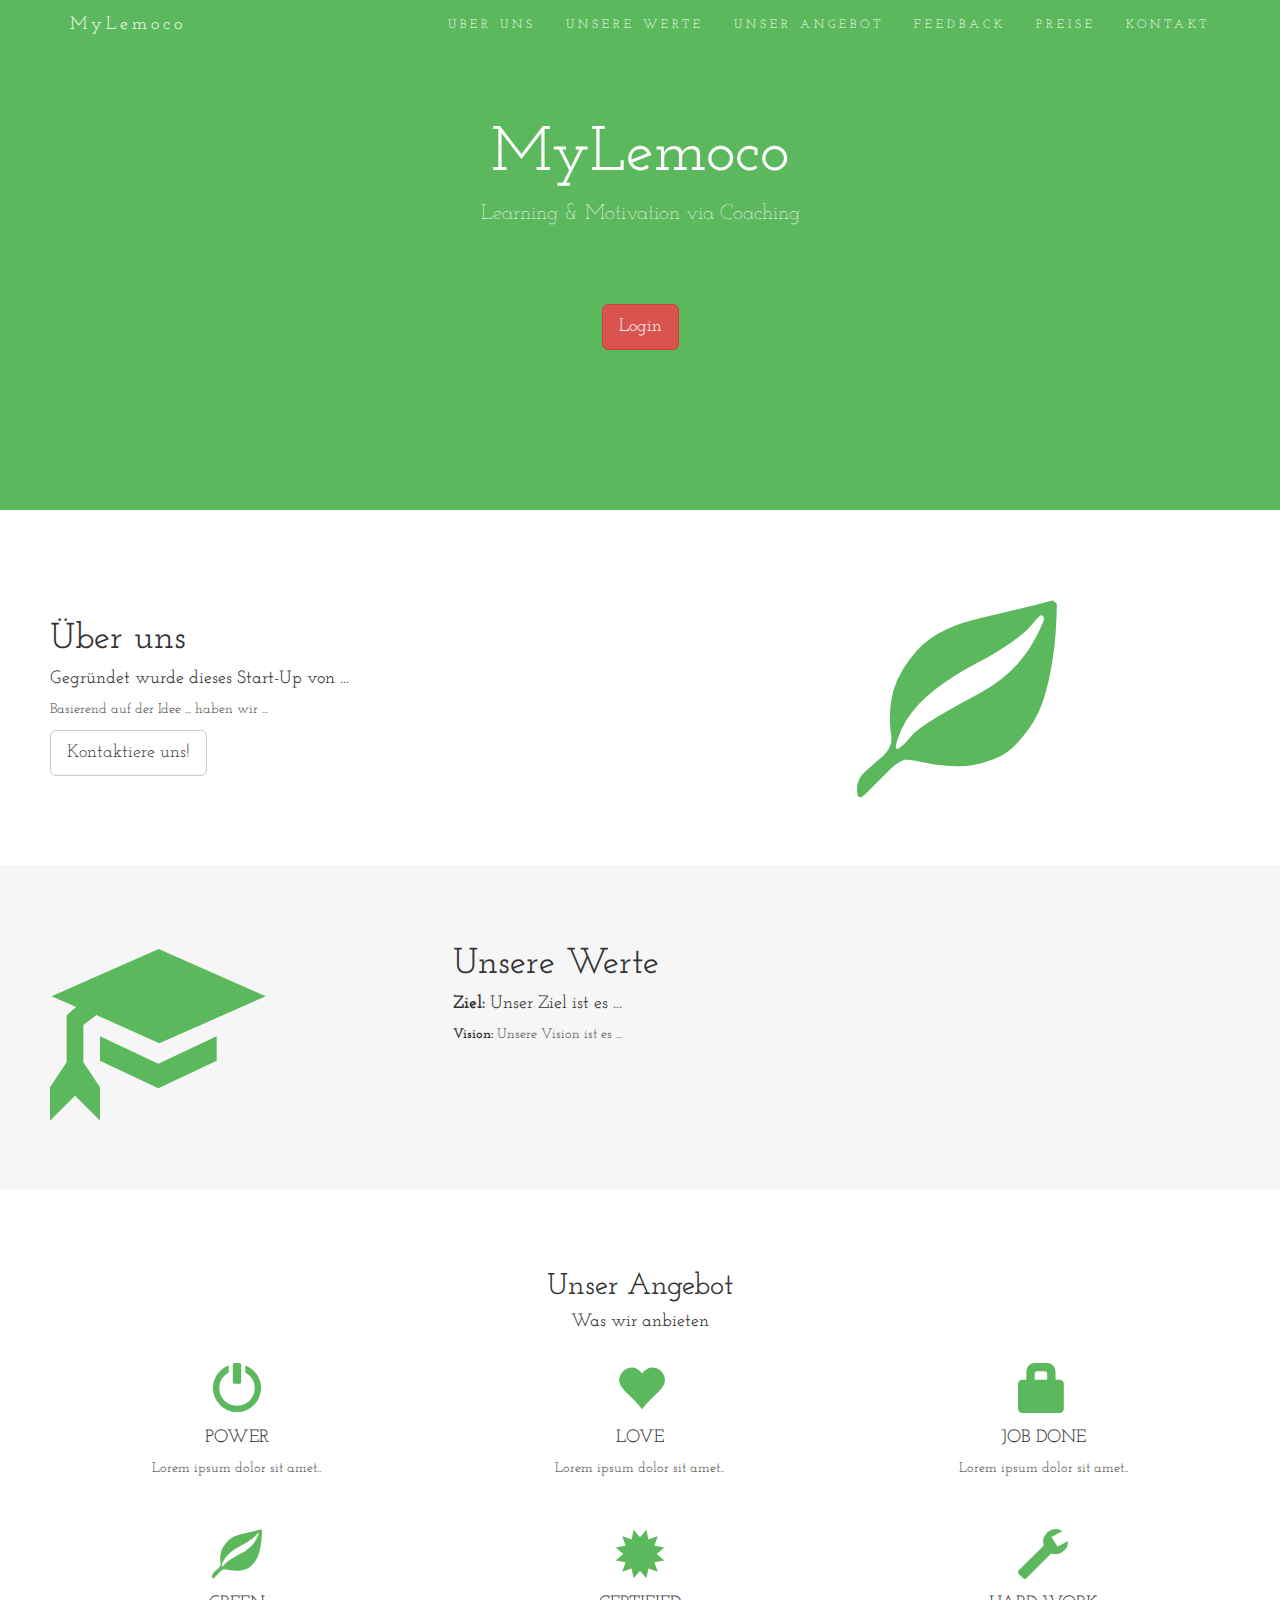
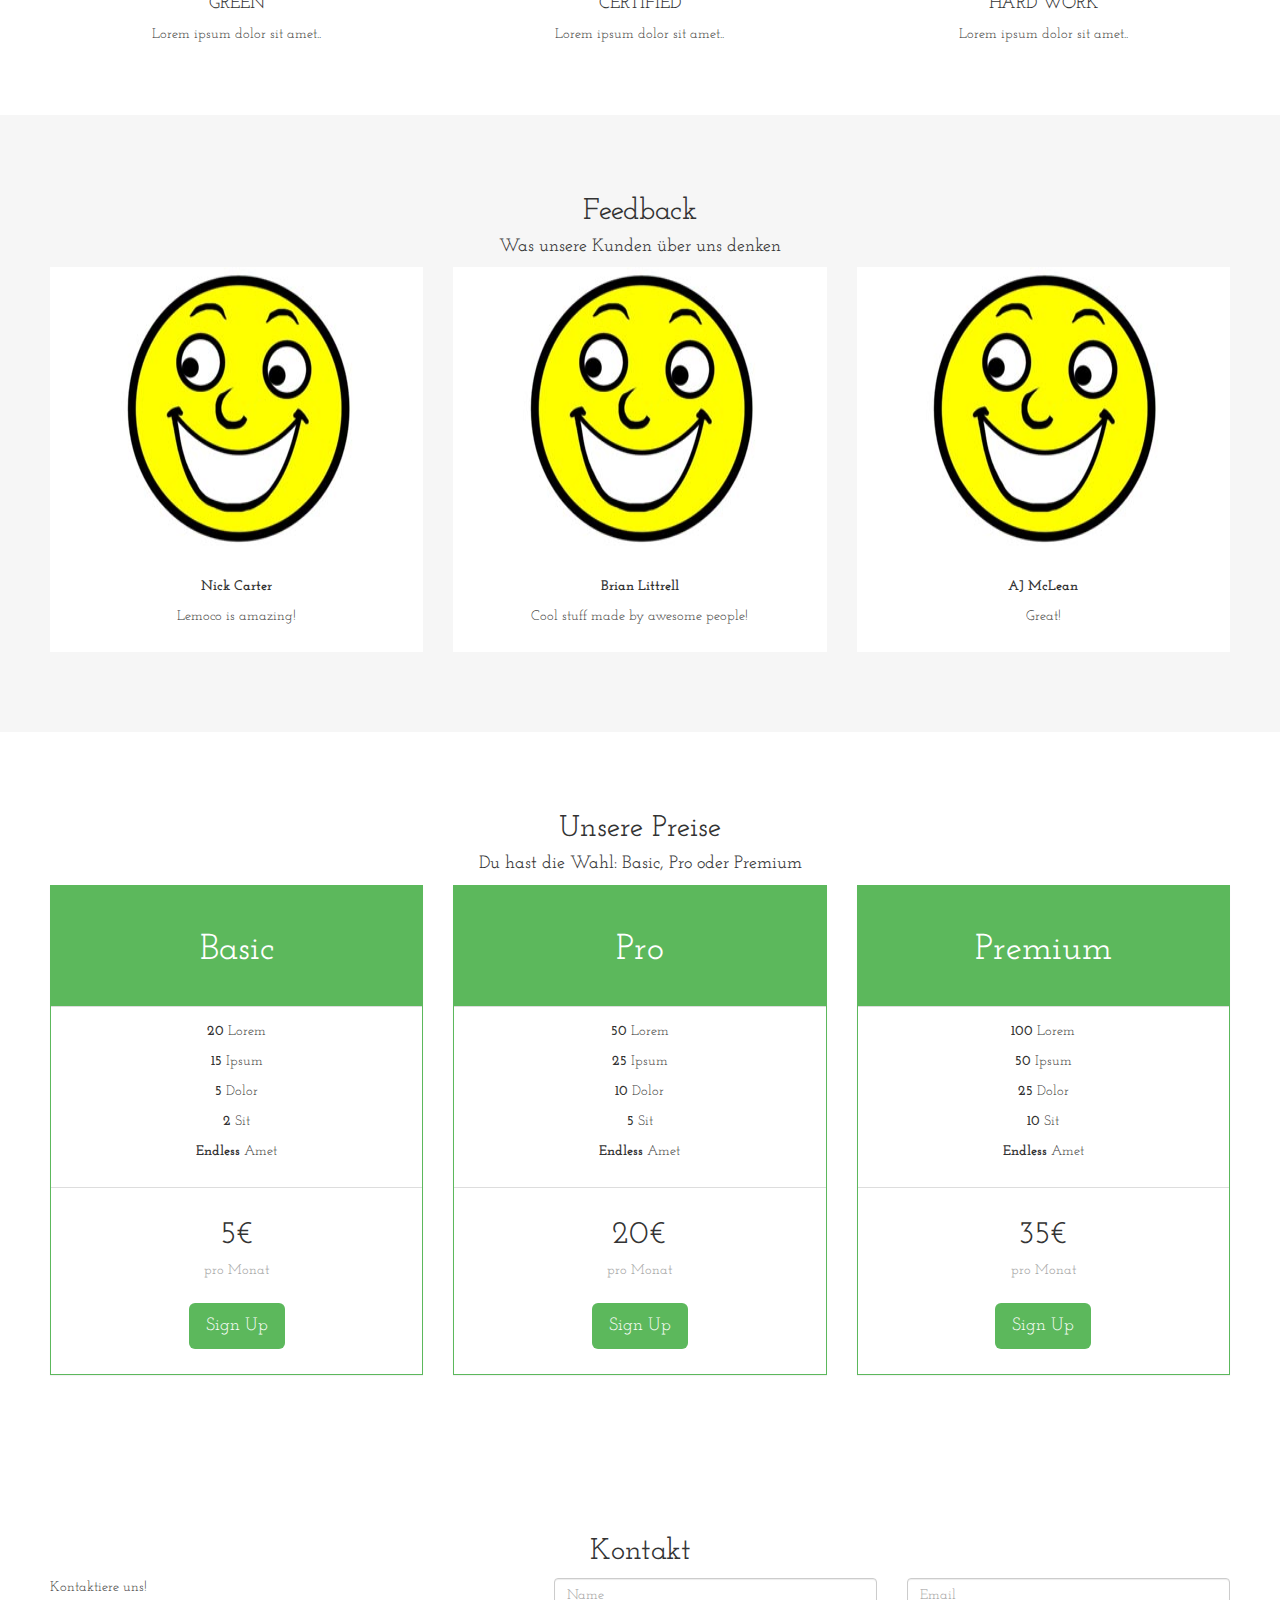
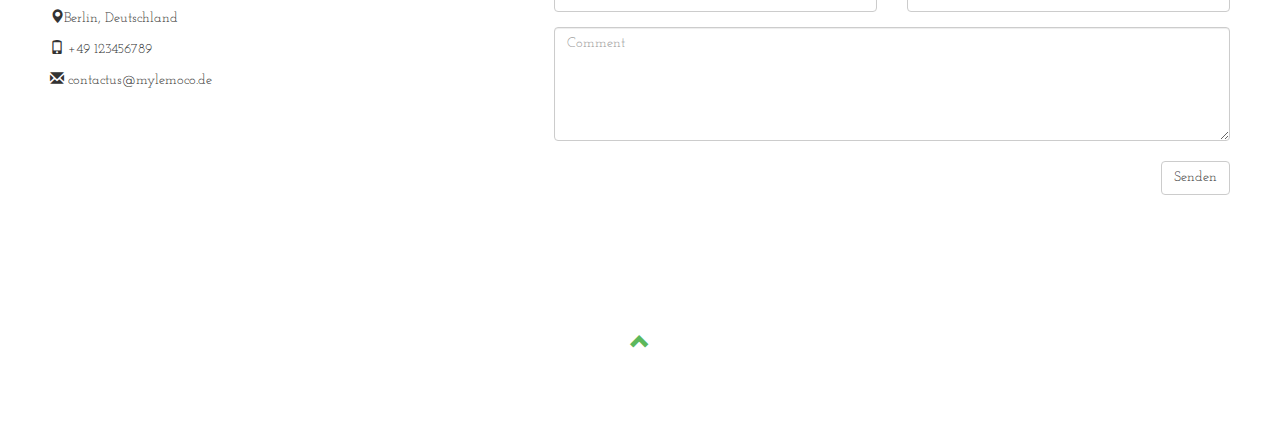
<file: template2/index.html>
<!DOCTYPE html>
<html lang="de">

<head>
  <title>MyLemoco</title>
  <meta charset="UTF-8">
  <meta name="viewport" content="width=device-width, initial-scale=1">
  <link rel="stylesheet" href="https://maxcdn.bootstrapcdn.com/bootstrap/3.3.6/css/bootstrap.min.css">
  <link href='https://fonts.googleapis.com/css?family=Josefin+Slab:400,700,300,600' rel='stylesheet' type='text/css'>
  <link rel="stylesheet" type="text/css" href="css/style.css">
</head>

<body id="myPage" data-spy="scroll" data-target=".navbar" data-offset="60">
  <!-- Navigationbar-->
  <nav class="navbar navbar-default navbar-fixed-top">
    <div class="container">
      <div class="navbar-header">
        <button type="button" class="navbar-toggle" data-toggle="collapse" data-target="#myNavbar">
          <span class="icon-bar"></span>
          <span class="icon-bar"></span>
          <span class="icon-bar"></span>
        </button>
        <a href="#" class="navbar-brand">MyLemoco</a>
      </div>
      <div class="collapse navbar-collapse" id="myNavbar">
        <ul class="nav navbar-nav navbar-right">
          <li><a href="#ueber_uns">ÜBER UNS</a></li>
          <li><a href="#unsere_werte">UNSERE WERTE</a></li>
          <li><a href="#unser_angebot">UNSER ANGEBOT</a></li>
          <li><a href="#feedback">FEEDBACK</a></li>
          <li><a href="#preise">PREISE</a></li>
          <li><a href="#kontakt">KONTAKT</a></li>
        </ul>
      </div>
    </div>
  </nav>


  <div class="jumbotron text-center">
    <h1 id="lemoco" style="color: white;">MyLemoco</h1>
    <p style="color: white;">Learning & Motivation via Coaching</p>

    <!-- Modal Container BEGIN-->
    <div class="container-fluid">
      <button type="button" class="btn btn-danger btn-lg" id="myBtn">Login</button>
      <!-- Modal -->
      <div class="modal fade" id="myModal" role="dialog">
        <div class="modal-dialog">

          <!-- Modal content-->
          <div class="modal-content">
            <div class="modal-header" style="padding:35px 50px;">
              <button type="button" class="close" data-dismiss="modal">&times;</button>
              <h4 id="modal-h4"><span class="glyphicon glyphicon-lock"></span> Login</h4>
            </div>
            <div class="modal-body" style="padding:40px 50px;">
              <form role="form">
                <div class="form-group">
                  <label for="usrname"><span class="glyphicon glyphicon-user"></span> Username</label>
                  <input type="text" class="form-control" id="usrname" placeholder="Enter email">
                </div>
                <div class="form-group">
                  <label for="psw"><span class="glyphicon glyphicon-eye-open"></span> Password</label>
                  <input type="text" class="form-control" id="psw" placeholder="Enter password">
                </div>
                <div class="checkbox">
                  <label>
                    <input type="checkbox" value="" checked>Remember me</label>
                </div>
                <button type="submit" class="btn btn-success btn-block"><span class="glyphicon glyphicon-off"></span> Login</button>
              </form>
            </div>
            <div class="modal-footer">
              <button type="submit" class="btn btn-danger btn-default pull-left" data-dismiss="modal"><span class="glyphicon glyphicon-remove"></span> Cancel</button>
              <p>Not a member? <a href="#">Sign Up</a></p>
              <p>Forgot <a href="#">Password?</a></p>
            </div>
          </div>
        </div>
      </div>
    </div>
    <!-- Modal Container END-->
  </div>

  <!-- Über uns-->
  <div id="ueber_uns" class="container-fluid">
    <div class="row">
      <div class="col-sm-8">
        <h1>Über uns</h1>
        <h4>Gegründet wurde dieses Start-Up von ...</h4>
        <p>Basierend auf der Idee ... haben wir ...</p>
        <button class="btn btn-default btn-lg">Kontaktiere uns!</button>
      </div>
      <div class="col-sm-4">
        <span class="glyphicon glyphicon-leaf logo"></span>
      </div>
    </div>
  </div>

  <!-- Unsere Werte-->
  <div id="unsere_werte" class="container-fluid bg-grey">
    <div class="row">
      <div class="col-sm-4">
        <span class="glyphicon glyphicon-education logo"></span>
      </div>
      <div class="col-sm-8">
        <h1>Unsere Werte</h1>
        <h4><strong>Ziel:</strong> Unser Ziel ist es ...</h4>
        <p><strong>Vision:</strong> Unsere Vision ist es ...</p>
      </div>
    </div>
  </div>

  <!-- Unser Angebot-->
  <div id="unser_angebot" class="container-fluid text-center">
    <h2>Unser Angebot</h2>
    <h4>Was wir anbieten</h4>
    <br>
    <div class="row">
      <div class="col-sm-4">
        <span class="glyphicon glyphicon-off logo-small"></span>
        <h4>POWER</h4>
        <p>Lorem ipsum dolor sit amet..</p>
      </div>
      <div class="col-sm-4">
        <span class="glyphicon glyphicon-heart logo-small"></span>
        <h4>LOVE</h4>
        <p>Lorem ipsum dolor sit amet..</p>
      </div>
      <div class="col-sm-4">
        <span class="glyphicon glyphicon-lock logo-small"></span>
        <h4>JOB DONE</h4>
        <p>Lorem ipsum dolor sit amet..</p>
      </div>
    </div>
    <br>
    <br>
    <div class="row">
      <div class="col-sm-4">
        <span class="glyphicon glyphicon-leaf logo-small"></span>
        <h4>GREEN</h4>
        <p>Lorem ipsum dolor sit amet..</p>
      </div>
      <div class="col-sm-4">
        <span class="glyphicon glyphicon-certificate logo-small"></span>
        <h4>CERTIFIED</h4>
        <p>Lorem ipsum dolor sit amet..</p>
      </div>
      <div class="col-sm-4">
        <span class="glyphicon glyphicon-wrench logo-small"></span>
        <h4>HARD WORK</h4>
        <p>Lorem ipsum dolor sit amet..</p>
      </div>
    </div>
  </div>

  <!-- Erfahrungsberichte-->
  <div id="feedback" class="container-fluid text-center bg-grey">
    <h2>Feedback</h2>
    <h4>Was unsere Kunden über uns denken</h4>
    <div class="row text-center">
      <div class="col-sm-4">
        <div class="thumbnail">
          <img src="img/nick.jpg" alt="Nick">
          <p><strong>Nick Carter</strong></p>
          <p>Lemoco is amazing!</p>
        </div>
      </div>
      <div class="col-sm-4">
        <div class="thumbnail">
          <img src="img/brian.jpg" alt="Brian">
          <p><strong>Brian Littrell</strong></p>
          <p>Cool stuff made by awesome people!</p>
        </div>
      </div>
      <div class="col-sm-4">
        <div class="thumbnail">
          <img src="img/aj.jpg" alt="AJ">
          <p><strong>AJ McLean</strong></p>
          <p>Great!</p>
        </div>
      </div>
    </div>
  </div>

  <!-- Preise-->
  <div id="preise" class="container-fluid">
    <div class="text-center">
      <h2>Unsere Preise</h2>
      <h4>Du hast die Wahl: Basic, Pro oder Premium</h4>
    </div>
    <div class="row">
      <div class="col-sm-4">
        <div class="panel panel-default text-center">
          <div class="panel-heading">
            <h1>Basic</h1>
          </div>
          <div class="panel-body">
            <p><strong>20</strong> Lorem</p>
            <p><strong>15</strong> Ipsum</p>
            <p><strong>5</strong> Dolor</p>
            <p><strong>2</strong> Sit</p>
            <p><strong>Endless</strong> Amet</p>
          </div>
          <div class="panel-footer">
            <h3>5€</h3>
            <h4>pro Monat</h4>
            <button class="btn btn-lg">Sign Up</button>
          </div>
        </div>
      </div>
      <div class="col-sm-4">
        <div class="panel panel-default text-center">
          <div class="panel-heading">
            <h1>Pro</h1>
          </div>
          <div class="panel-body">
            <p><strong>50</strong> Lorem</p>
            <p><strong>25</strong> Ipsum</p>
            <p><strong>10</strong> Dolor</p>
            <p><strong>5</strong> Sit</p>
            <p><strong>Endless</strong> Amet</p>
          </div>
          <div class="panel-footer">
            <h3>20€</h3>
            <h4>pro Monat</h4>
            <button class="btn btn-lg">Sign Up</button>
          </div>
        </div>
      </div>
      <div class="col-sm-4">
        <div class="panel panel-default text-center">
          <div class="panel-heading">
            <h1>Premium</h1>
          </div>
          <div class="panel-body">
            <p><strong>100</strong> Lorem</p>
            <p><strong>50</strong> Ipsum</p>
            <p><strong>25</strong> Dolor</p>
            <p><strong>10</strong> Sit</p>
            <p><strong>Endless</strong> Amet</p>
          </div>
          <div class="panel-footer">
            <h3>35€</h3>
            <h4>pro Monat</h4>
            <button class="btn btn-lg">Sign Up</button>
          </div>
        </div>
      </div>
    </div>
  </div>

  <!-- Kontaktaufnahme -->
  <div id="kontakt" class="container-fluid bg-white">
    <h2 class="text-center">Kontakt</h2>
    <div class="row">
      <div class="col-sm-5">
        <p>Kontaktiere uns!</p>
        <p><span class="glyphicon glyphicon-map-marker"></span>Berlin, Deutschland</p>
        <p><span class="glyphicon glyphicon-phone"></span> +49 123456789</p>
        <p><span class="glyphicon glyphicon-envelope"></span> contactus@mylemoco.de</p>
      </div>
      <div class="col-sm-7">
        <div class="row">
          <div class="col-sm-6 form-group">
            <input class="form-control" id="name" name="name" placeholder="Name" type="text" required>
          </div>
          <div class="col-sm-6 form-group">
            <input class="form-control" id="email" name="email" placeholder="Email" type="email" required>
          </div>
        </div>
        <textarea class="form-control" id="comments" name="comments" placeholder="Comment" rows="5"></textarea>
        <br>
        <div class="row">
          <div class="col-sm-12 form-group">
            <button class="btn btn-default pull-right" type="submit">Senden</button>
          </div>
        </div>
      </div>
    </div>
  </div>

  <!-- Footer -->
  <footer class="container-fluid text-center">
    <a href="#myPage" title="Nach oben">
      <span class="glyphicon glyphicon-chevron-up"></span>
    </a>
  </footer>

  <script src="https://cdnjs.cloudflare.com/ajax/libs/jquery/2.2.1/jquery.min.js"></script>
  <script src="https://maxcdn.bootstrapcdn.com/bootstrap/3.3.6/js/bootstrap.min.js"></script>
  <script src="js/main.js"></script>
</body>

</html>
</file>
<file: template2/css/style.css>
body {
  font-family: 'Josefin Slab', serif;
}

/* ################## Page ################## */

.jumbotron:not(.modal-header) {
  background-color: #5cb85c;
  padding: 100px 25px;
}
.container-fluid {
  padding: 60px 50px;
}
.modal-header, #modal-h4, .close {
  background-color: #5cb85c;
  color: white !important;
  text-align: center;
  font-size: 30px;
}
.modal-footer {
  background-color: #f9f9f9;
}
.bg-grey {
  background-color: #f6f6f6;
}
.bg-white {
  background-color: white;
}
.logo {
  font-size: 200px;
  color: #5cb85c;
}
.logo-small {
  font-size: 50px;
  color: #5cb85c;
}
@media screen and (max-width: 768px) {
  .col-sm-4 {
    text-align: center;
    margin: 25px 0;
  }
}
.thumbnail {
  padding: 0 0 15px 0;
  border: none;
  border-radius: 0;
}
.thumbnail img {
  width: 250px;
  height: 300px;
  margin-bottom: 10px;
}
.panel {
  border: 1px solid #5cb85c;
  border-radius: 0;
  transition: box-shadow 0.5s;
}
.panel:hover {
  box-shadow: 5px 0px 40px rgba(0, 0, 0, .5);
}
.panel-footer .btn:hover {
  border: 1px solid #5cb85c;
  background-color: #fff !important;
  color: #5cb85c;
}
.panel-heading {
  color: #fff !important;
  background-color: #5cb85c !important;
  padding: 25px;
  border-bottom: 1px solid transparent;
  border-top-left-radius: 0px;
  border-top-right-radius: 0px;
  border-bottom-left-radius: 0px;
  border-bottom-right-radius: 0px;
}
.panel-footer {
  background-color: #fff !important;
}
.panel-footer h3 {
  font-size: 32px;
}
.panel-footer h4 {
  color: #aaa;
  font-size: 14px;
}
.panel-footer .btn {
  margin: 15px 0;
  background-color: #5cb85c;
  color: #fff;
}
.navbar {
  margin-bottom: 0;
  background-color: #5cb85c;
  z-index: 9999;
  border: 0;
  font-size: 12px !important;
  line-height: 1.42857143 !important;
  letter-spacing: 4px;
  border-radius: 0;
}
.navbar li a, .navbar .navbar-brand {
  color: #fff !important;
}
.navbar-nav li a:hover, .navbar-nav li.active a {
  color: #5cb85c !important;
  background-color: #fff !important;
}
.navbar-default .navbar-toggle {
  border-color: transparent;
  color: #fff !important;
}
footer .glyphicon {
  font-size: 20px;
  margin-bottom: 20px;
  color: #5cb85c;
}

/*#lemoco:hover{
  font-size: 0;
}

#lemoco:hover:before{
  font-size: 20px;
  content: attr(data-hover);
} */
</file>
